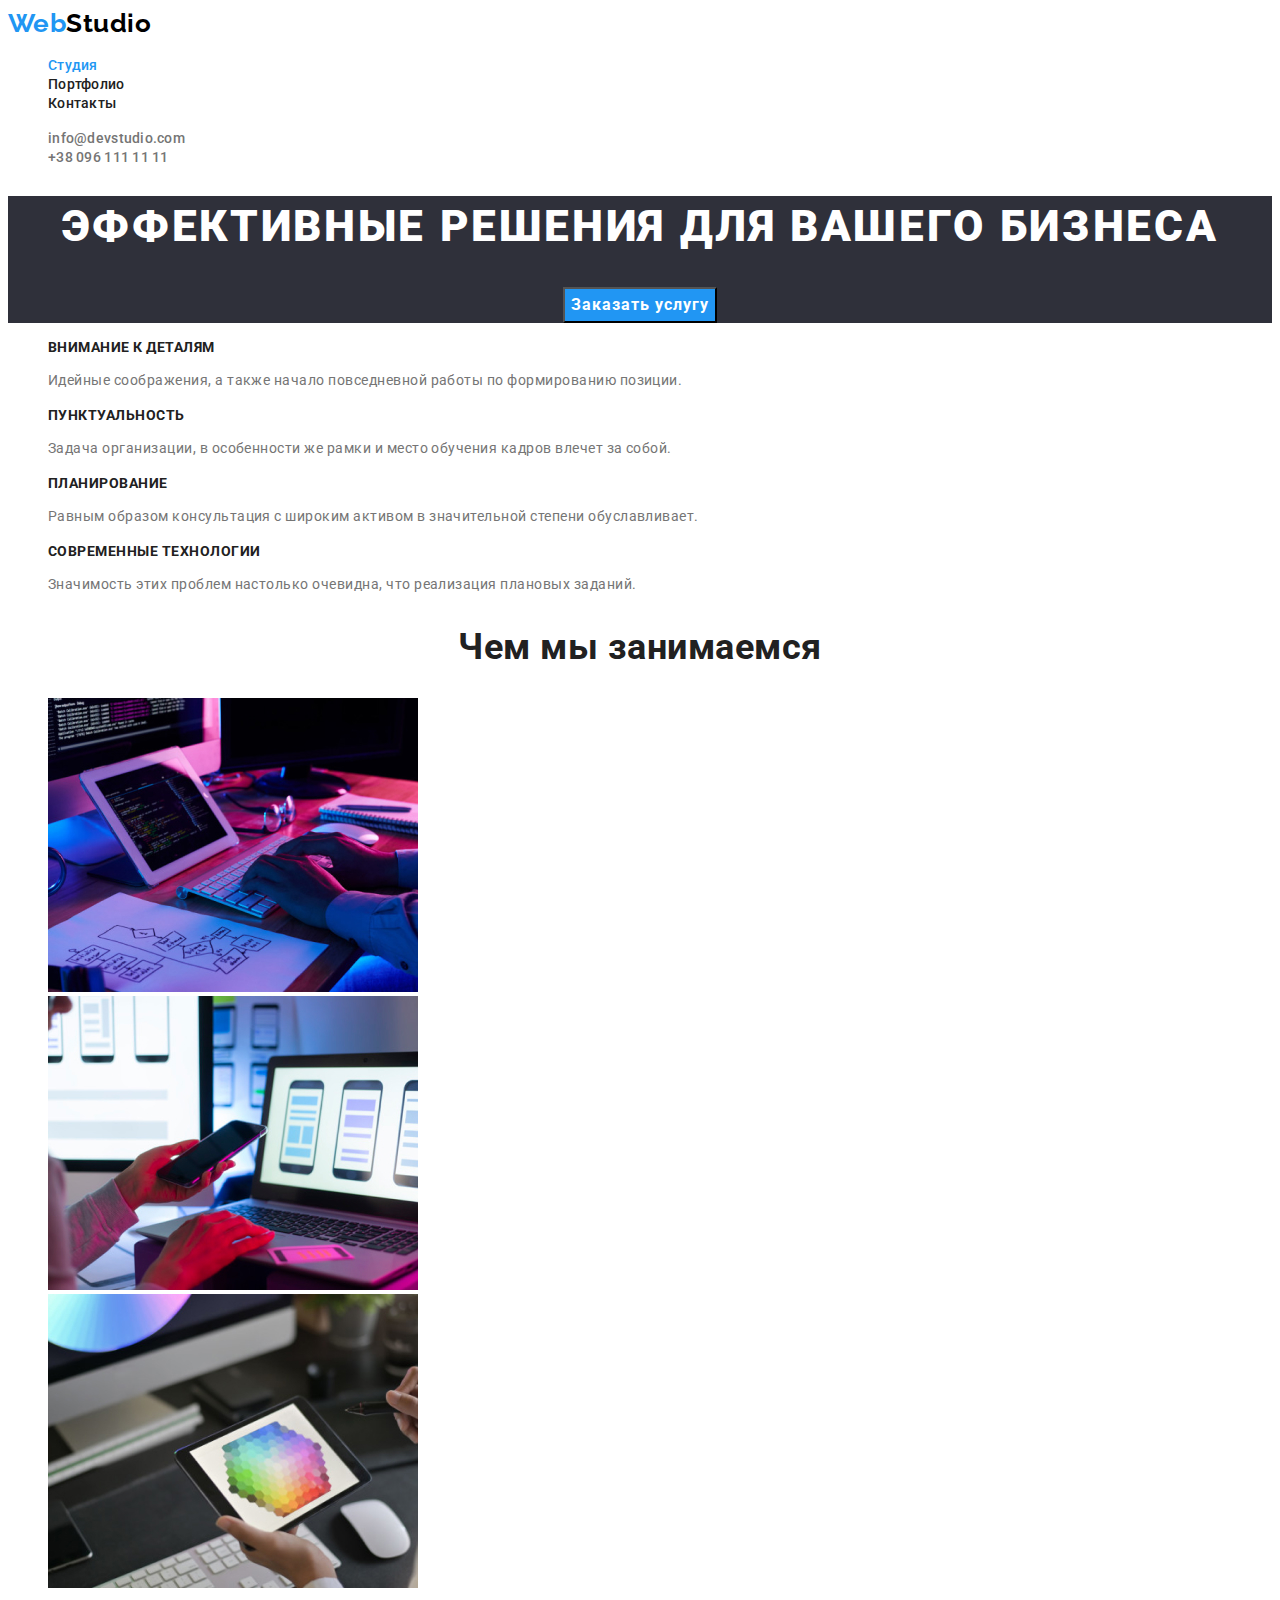
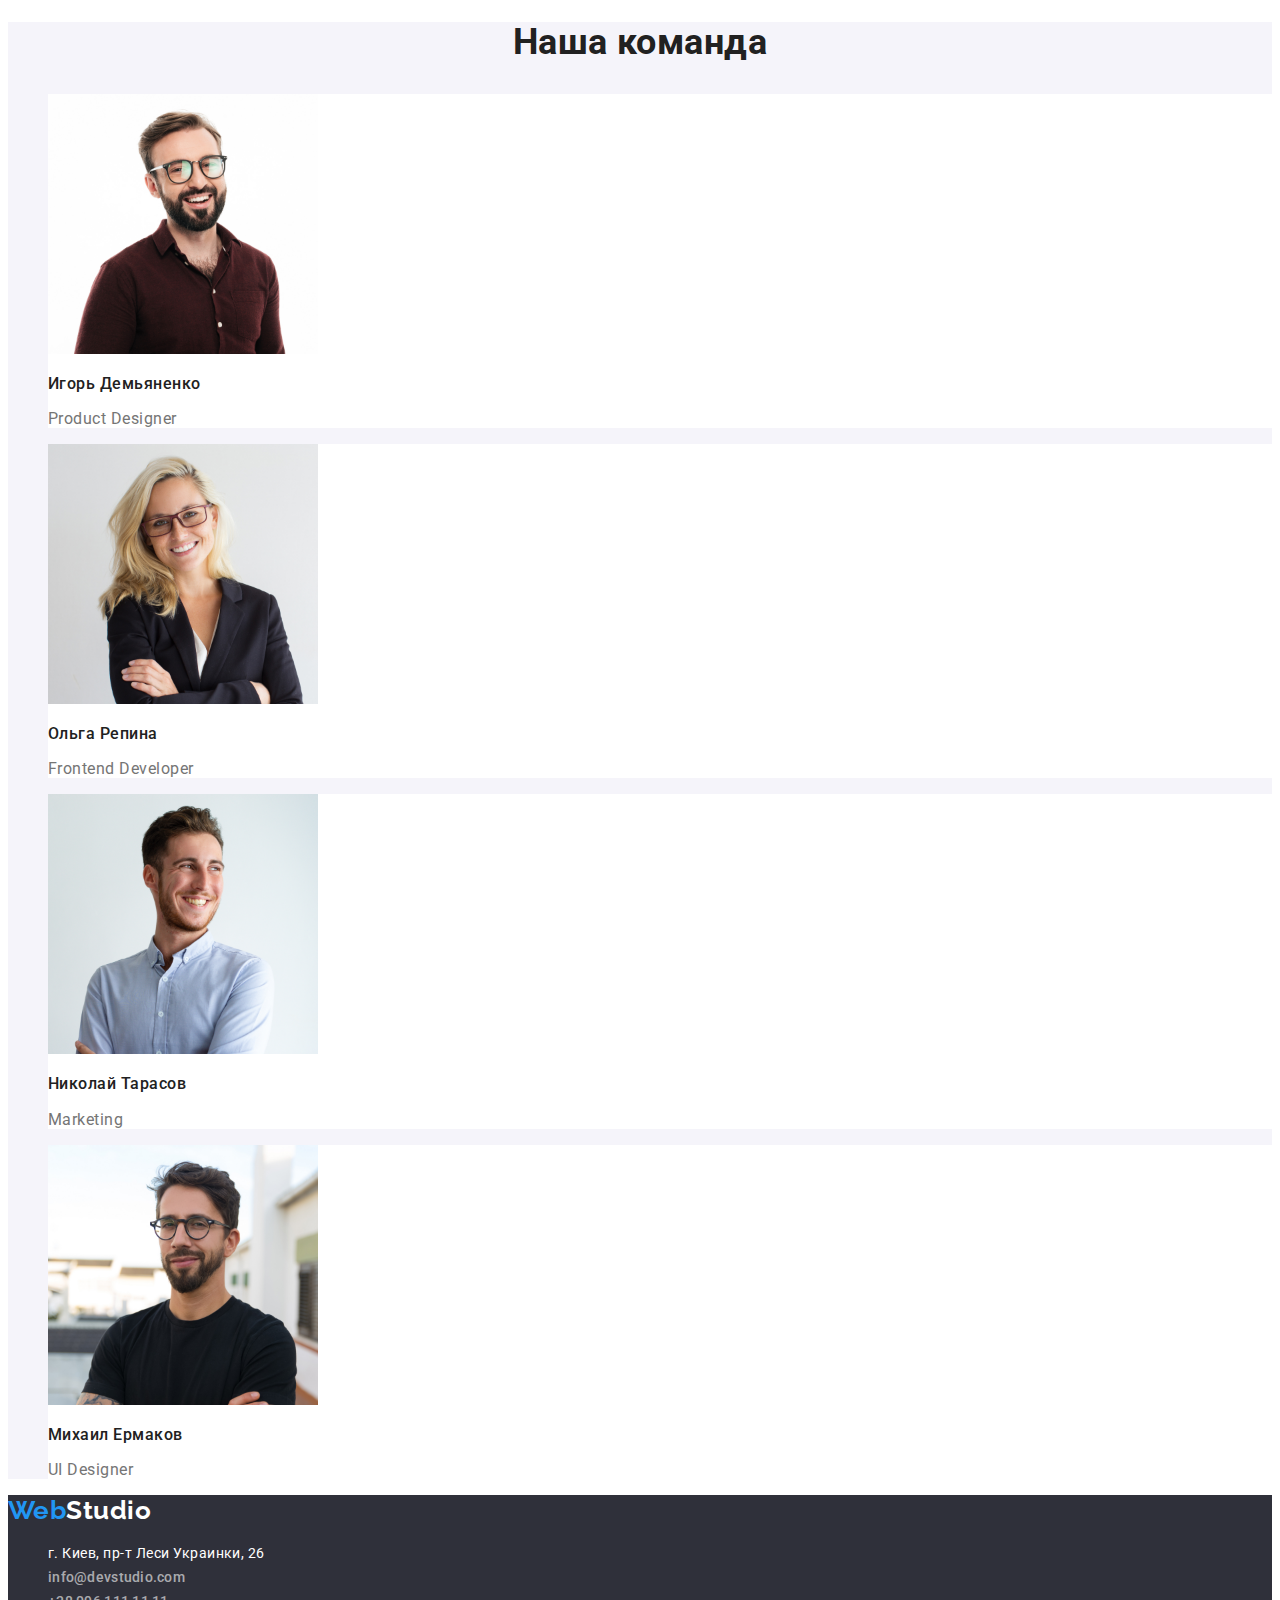
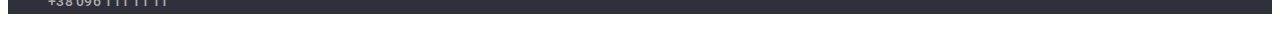
<file: index.html>
<!DOCTYPE html>
<html lang="ru">
<head>
    <meta charset="UTF-8">
    <meta http-equiv="X-UA-Compatible" content="IE=edge">
    <meta name="viewport" content="width=device-width, initial-scale=1.0">
    <title>WebStudio</title>
    <link href="https://fonts.googleapis.com/css2?family=Raleway:wght@700&family=Roboto:wght@400;500;700;900&display=swap" rel="stylesheet">
    <link rel="stylesheet" href="./css/styles.css">
</head>
<body>
    <!-- Шапка сайта -->
    <header>
        <nav>
            <a href="index.html" class="logo"><span class="logo-web">Web</span>Studio</a>
            <ul class="link">
                <li><a href="./index.html" class="link-navigation current">Студия</a></li>
                <li><a href="portfolio.html" class="link-navigation">Портфолио</a></li>
                <li><a href="/" class="link-navigation">Контакты</a></li>
            </ul>
        </nav>
        <ul class="contacts">
            <li><a href="mailto:info@devstudio.com" class="email current">info@devstudio.com</a></li>
            <li><a href="tel:+380961111111" class="tel">+38 096 111 11 11</a></li>
        </ul>
    </header>
    <!-- Основная информация -->
        <main>
            <!-- Банер -->
            <section class="banner">
                <h1 class="main-title">Эффективные решения для вашего бизнеса</h1>
                <button type="button" class="banner-button">Заказать услугу</button>
            </section>
            <!-- Описание под банером -->
            <section>
                <ul class="sub-banner">
                    <h2 class="section-title hidden">Что вам необходимо</h2>
                    <li>
                        <h3 class="sub-title">Внимание к деталям</h3>
                        <p class="banner-description">
                            Идейные соображения, а также начало повседневной работы по формированию позиции.
                        </p>
                    </li>
                    <li>
                        <h3 class="sub-title">Пунктуальность</h3>
                        <p class="banner-description">
                            Задача организации, в особенности же рамки и место обучения кадров влечет за собой.
                        </p>
                    </li>
                    <li>
                        <h3 class="sub-title">Планирование</h3>
                        <p class="banner-description">
                            Равным образом консультация с широким активом в значительной степени обуславливает.
                        </p>
                    </li>
                    <li>
                        <h3 class="sub-title">Современные технологии</h3>
                        <p class="banner-description">
                            Значимость этих проблем настолько очевидна, что реализация плановых заданий.
                        </p>
                    </li>
                </ul>
            </section>
            <!-- Чем мы занимаемся -->
            <section>
                <h2 class="section-title">Чем мы занимаемся</h2>
                <ul class="examples">
                    <li><img src="./images/img.jpg" alt="Первое фото фиолетовое" width="370" height="294"></li>
                    <li><img src="./images/img-1.jpg" alt="Второе фото с телефоном" width="370" height="294"></li>
                    <li><img src="./images/img-2.jpg" alt="Третье фото приложение" width="370" height="294"></li>
                </ul>
            </section>
            <!-- Наша команда -->
            <section class="our-team">
                <h2 class="section-title">Наша команда</h2>
                <ul class="team">
                    <li class="team-cards">
                        <img src="./images/img-3.jpg" alt="Игорь Демьяненко" width="270" height="260">
                        <h3 class="card-description">Игорь Демьяненко</h3>
                        <p class="card-description photo">Product Designer</p>
                    </li>
                    <li class="team-cards">
                        <img src="./images/img-4.jpg" alt="Ольга Репина" width="270" height="260">
                        <h3 class="card-description">Ольга Репина</h3>
                        <p class="card-description photo">Frontend Developer</p>
                    </li>
                    <li class="team-cards">
                        <img src="./images/img-5.jpg" alt="Николай Тарасов" width="270" height="260">
                        <h3 class="card-description">Николай Тарасов</h3>
                        <p class="card-description photo">Marketing</p>
                    </li>
                    <li class="team-cards">
                        <img src="./images/img-6.jpg" alt="Михаил Ермаков" width="270" height="260">
                        <h3 class="card-description">Михаил Ермаков</h3>
                        <p class="card-description photo">UI Designer</p>
                    </li>
                </ul>
            </section>
        </main>
        <!-- Контактная информация -->
        <footer class="footer-contacts">
        <a href="./index.html" class="footer-logo"><span class="logo-web">Web</span>Studio</a>
        <address>
            <ul class="footer-description">
                <li>
                    <a href="https://goo.gl/maps/piqngm7oDQpEDh6u6"
                    target="_blank"
                     rel="noopener nofollow noreferrer" 
                     class="footer-data">г. Киев, пр-т Леси Украинки, 26</a>
                </li>
                <li><a href="mailto:info@devstudio.com" class="footer-data email">info@devstudio.com</a></li>
                <li><a href="tel:+380961111111" class="footer-data tel">+38 096 111 11 11</a></li>
            </ul>
        </address>
        </footer>
</body>
</html>
</file>
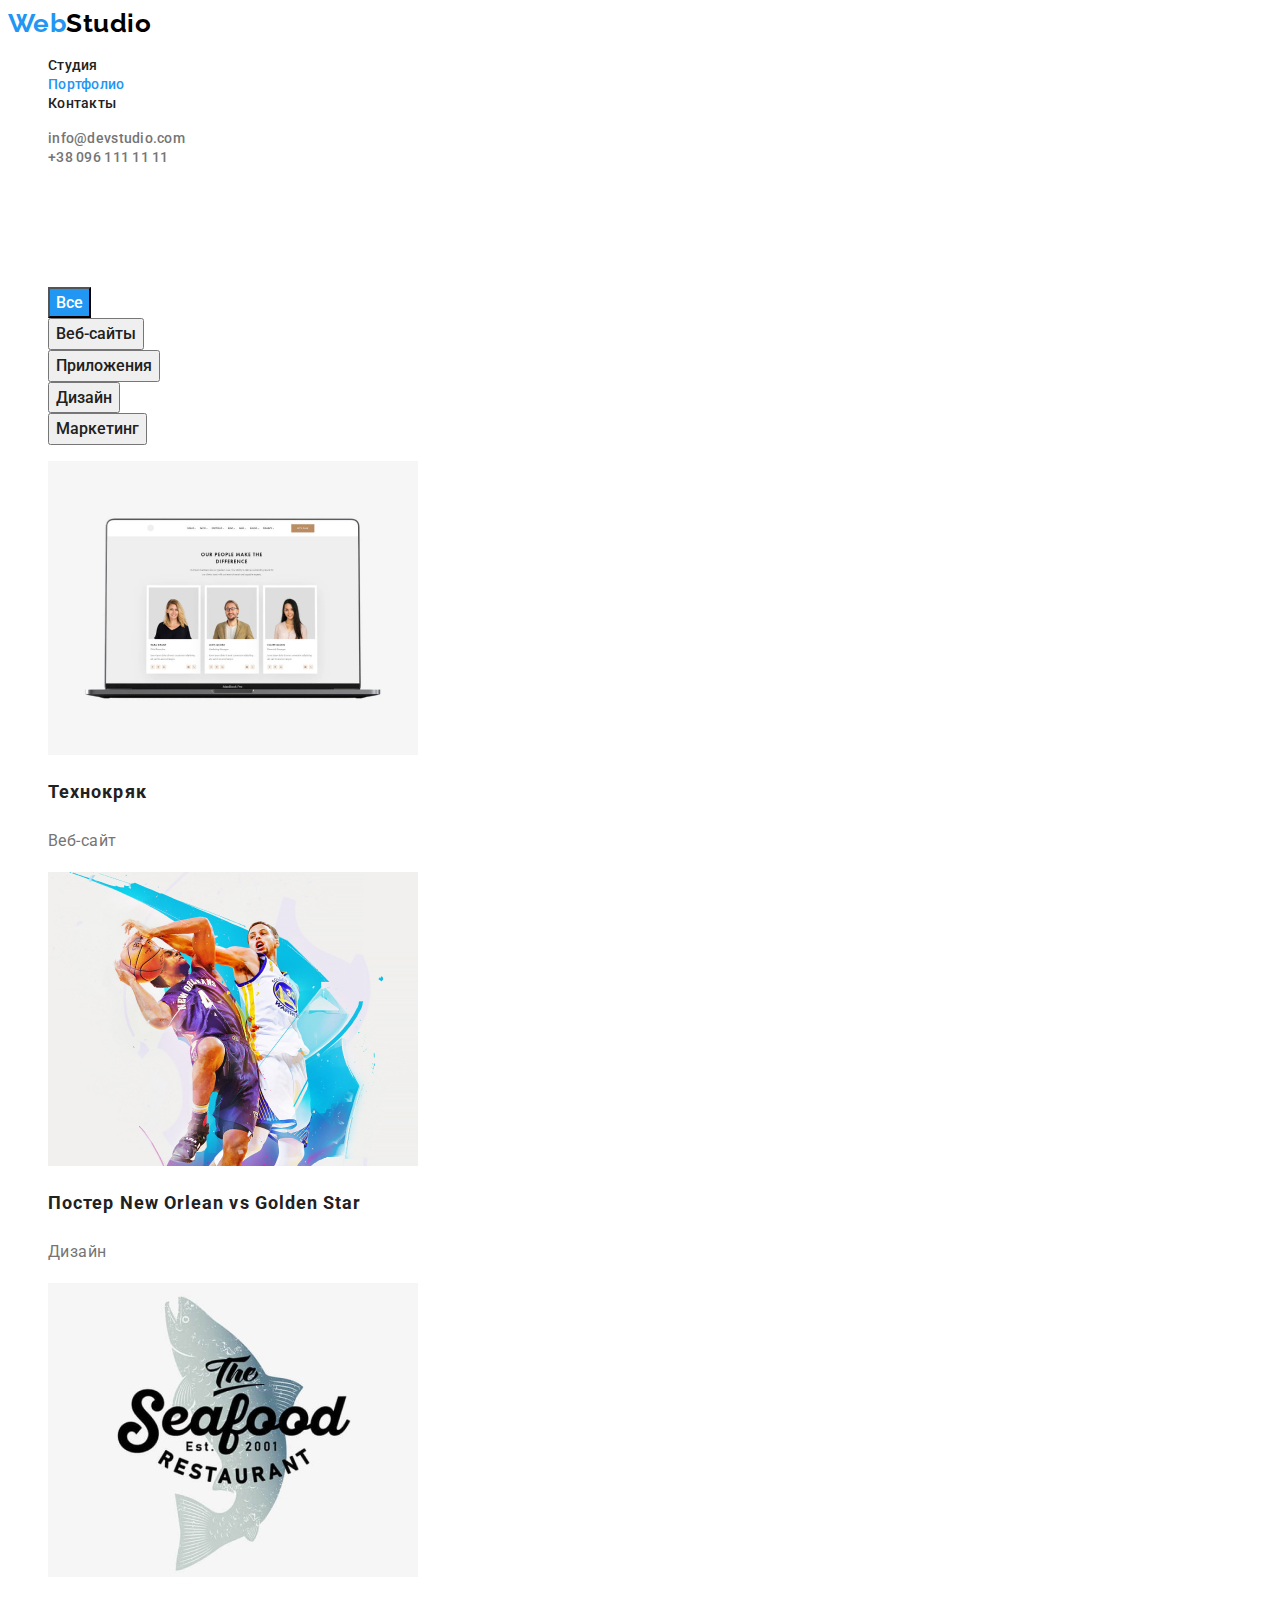
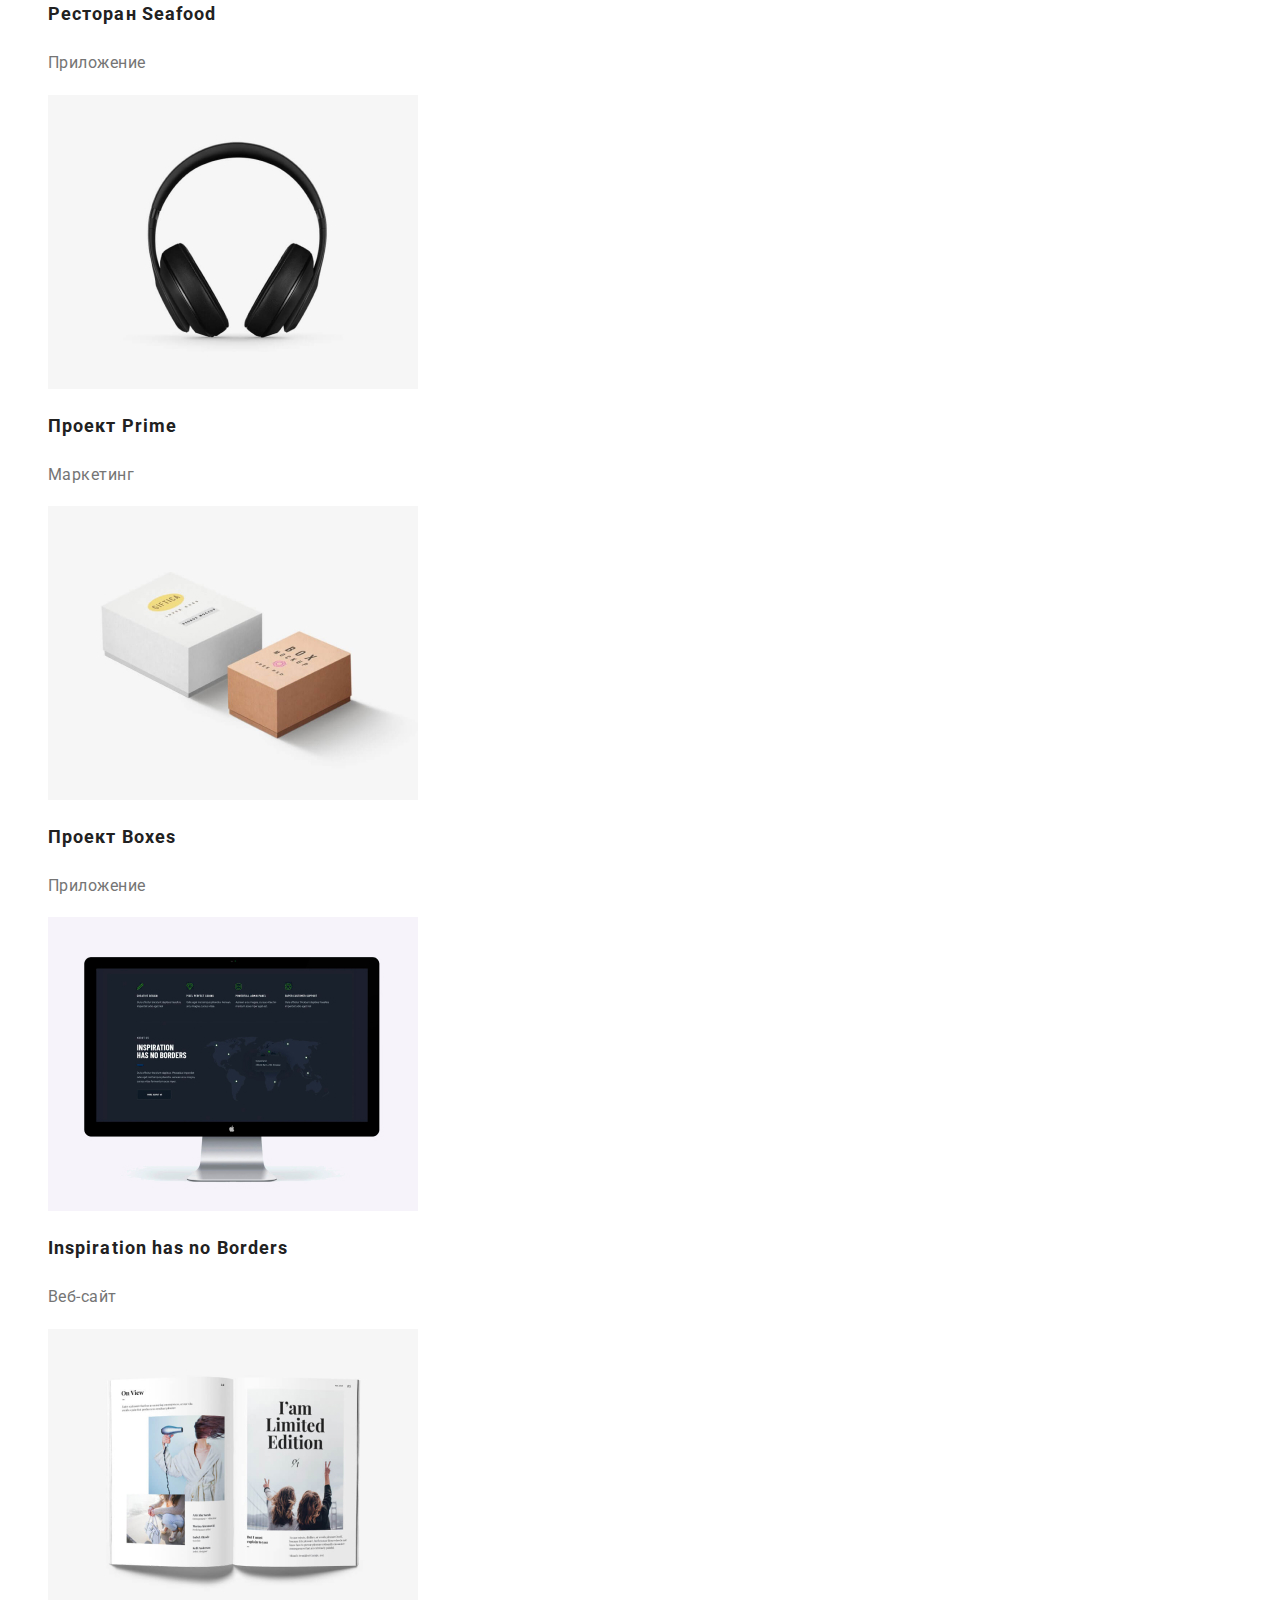
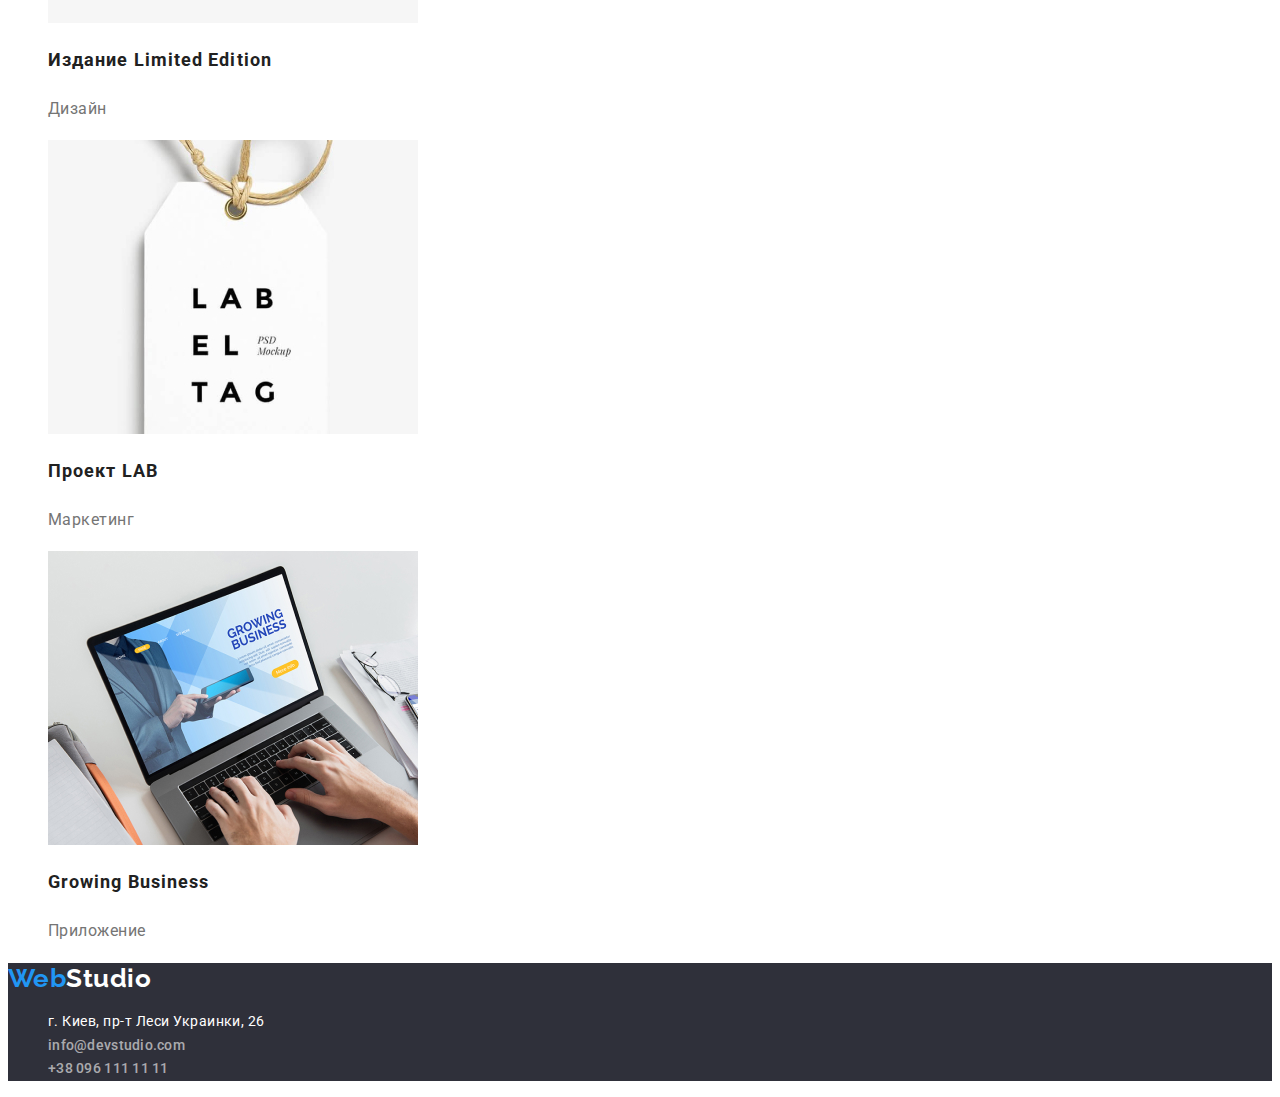
<file: portfolio.html>
<!DOCTYPE html>
<html lang="ru">
<head>
    <meta charset="UTF-8">
    <meta http-equiv="X-UA-Compatible" content="IE=edge">
    <meta name="viewport" content="width=device-width, initial-scale=1.0">
    <title>WebStudio</title>
    <link href="https://fonts.googleapis.com/css2?family=Raleway:wght@700&family=Roboto:wght@400;500;700;900&display=swap" rel="stylesheet">
    <link rel="stylesheet" href="./css/styles.css">
</head>
<body>
    <!-- Шапка сайта -->
    <header>
        <nav>
            <a href="index.html" class="logo"><span class="logo-web">Web</span>Studio</a>
            <ul class="link">
                <li><a href="./index.html" class="link-navigation">Студия</a></li>
                <li><a href="portfolio.html" class="link-navigation current">Портфолио</a></li>
                <li><a href="/" class="link-navigation">Контакты</a></li>
            </ul>
        </nav>
        <ul class="contacts">
            <li><a href="mailto:info@devstudio.com" class="email">info@devstudio.com</a></li>
            <li><a href="tel:+380961111111" class="tel">+38 096 111 11 11</a></li>
        </ul>
    </header>
    <!-- Основная информация -->
    <main>
        <section>
            <h1 class="main-title hidden">Примеры работ</h1>
            <ul class="filter-buttons">
                <li><button type="button" class="filter-button current">Все</button></li>
                <li><button type="button" class="filter-button">Веб-сайты</button></li>
                <li><button type="button" class="filter-button">Приложения</button></li>
                <li><button type="button" class="filter-button">Дизайн</button></li>
                <li><button type="button" class="filter-button">Маркетинг</button></li>
            </ul>
            <ul class="examples-works">
                <li>
                    <a href=""><a href="/"><img src="./images/img-7.jpg" alt="Пример вебсайта технокряк" width="370" height="294"></a></a>
                    <h2 class="examples-description">Технокряк</h2>
                    <p class="type-work">Веб-сайт</p>
                </li>
                <li>
                    <a href="/"><img src="./images/img-8.jpg" alt="Игра баскетбол" width="370" height="294"></a>
                    <h2 class="examples-description">Постер New Orlean vs Golden Star</h2>
                    <p class="type-work">Дизайн</p>
                </li>
                <li>
                    <a href="/"><img src="./images/img-9.jpg" alt="Банер ресторана Seafood" width="370" height="294"></a>
                    <h2 class="examples-description">Ресторан Seafood</h2>
                    <p class="type-work">Приложение</p>
                </li>
                <li>
                    <a href="/"><img src="./images/img-10.jpg" alt="Наушники на изображении" width="370" height="294"></a>
                    <h2 class="examples-description">Проект Prime</h2>
                    <p class="type-work">Маркетинг</p>
                </li>
                <li>
                    <a href="/"><img src="./images/img-11.jpg" alt="Несколько коробок" width="370" height="294"></a>
                    <h2 class="examples-description">Проект Boxes</h2>
                    <p class="type-work">Приложение</p>
                </li>
                <li>
                    <a href="/"><img src="./images/img-12.jpg" alt="Изображение монитора" width="370" height="294"></a>
                    <h2 class="examples-description">Inspiration has no Borders</h2>
                    <p class="type-work">Веб-сайт</p>
                </li>
                <li>
                    <a href="/"><img src="./images/img-13.jpg" alt="Журнал" width="370" height="294"></a>
                    <h2 class="examples-description">Издание Limited Edition</h2>
                    <p class="type-work">Дизайн</p>
                </li>
                <li>
                    <a href="/"><img src="./images/img-14.jpg" alt="Лейбл" width="370" height="294"></a>
                    <h2 class="examples-description">Проект LAB</h2>
                    <p class="type-work">Маркетинг</p>
                </li>
                <li>
                    <a href="/"><img src="./images/img-15.jpg" alt="Изображение ноутбука" width="370" height="294"></a>
                    <h2 class="examples-description">Growing Business</h2>
                    <p class="type-work">Приложение</p>
                </li>
            </ul>
        </section>
    </main>
 <!-- Контактная информация -->
 <footer class="footer-contacts">
    <a href="./index.html" class="footer-logo"><span class="logo-web">Web</span>Studio</a>
    <address>
        <ul class="footer-description">
            <li>
                <a href="https://goo.gl/maps/piqngm7oDQpEDh6u6"
                target="_blank"
                 rel="noopener nofollow noreferrer" 
                 class="footer-data">г. Киев, пр-т Леси Украинки, 26</a>
            </li>
            <li><a href="mailto:info@devstudio.com" class="footer-data email">info@devstudio.com</a></li>
            <li><a href="tel:+380961111111" class="footer-data tel">+38 096 111 11 11</a></li>
        </ul>
    </address>
    </footer>
</body>
</html>
</file>
<file: css/styles.css>
/* Основная палитра цветов
Основной цвет текста: #212121
Второстепенный цвет текста: #757575
Акцентный цвет текста: #2196F3 
Цвет бэкграунда: #FFFFFF
Второстепенный цвет бэкграунда: #F5F4FA
Цвет футера: #2F303A
 */

:root {
    --primary-text-color: #212121;
    --secondary-text-color: #757575;
    --accent-color: #2196F3;
    --main-white: #FFFFFF;
}

body {
    font-family: 'Roboto', sans-serif;
    font-size: 16px;
    letter-spacing: 0.03em;
    color: var(--primary-text-color);
    background-color: var(--main-white);
}

.logo {
    font-family: 'Raleway', sans-serif;
    font-weight: 700;
    font-size: 26px;
    line-height: 1.20;
    text-decoration: none;
    color: #000000;
}

.logo-web {
    color: var(--accent-color);
}

.link {
    list-style: none;
}

.link-navigation {
    text-decoration: none;
    font-weight: 500;
    font-size: 14px;
    line-height: 1.20;
    letter-spacing: 0.02em;
    color: var(--primary-text-color);
}

.link-navigation:hover,
.link-navigation:focus {
    color: var(--accent-color);
}

.link-navigation.current {
    color: var(--accent-color);
}

.contacts {
    list-style: none;
}

.email, 
.tel {
    font-weight: 500;
    font-size: 14px;
    line-height: 1.20;
    letter-spacing: 0.02em;
    text-decoration: none;
    color: var(--secondary-text-color);
}

.email:hover,
.email:focus {
    color: var(--accent-color);
}

.tel:hover,
.tel:focus {
    color: var(--accent-color);
}

.banner {
    background-color: #2F303A;
}

.main-title {
    font-weight: 900;
    font-size: 44px;
    line-height: 1.40;
    text-align: center;
    letter-spacing: 0.06em;
    text-transform: uppercase;
    color: var(--main-white);
}

.banner-button {
    cursor: pointer;
    font-family: 'Roboto', sans-serif;
    font-weight: 700;
    font-size: 16px;
    line-height: 1.90;
    margin: 0 auto;
    display: flex;
    align-items: center;
    text-align: center;
    letter-spacing: 0.06em;
    background-color: var(--accent-color);
    color: var(--main-white);
}

.banner-button:hover,
.banner-button:focus {
    background-color: var(--main-white);
    color: var(--accent-color);
}

.sub-banner {
    list-style: none;
}

.section-title {
    font-weight: 700;
    font-size: 36px;
    line-height: 1.16;
    text-align: center;
}

.section-title.hidden {
    position: absolute;
    width: 1px;
    height: 1px;
    margin: -1px;
    border: 0;
    padding: 0;
    
    white-space: nowrap;
    clip-path: inset(100%);
    clip: rect(0 0 0 0);
    overflow: hidden;
  }

.sub-title {
    font-weight: 700;
     font-size: 14px;
    line-height: 1.15;
    text-transform: uppercase;
}
        

.banner-description {
font-size: 14px;
line-height: 1.70;
color: var(--secondary-text-color);
}

.examples {
    list-style: none;
}

.our-team {
    background-color: #F5F4FA;
}

.team {
    list-style: none;
}

.team-cards {
    background-color: var(--main-white);
}

.card-description {
    font-weight: 500;
    font-size: 16px;
    line-height: 1.20;
}

.card-description.photo {
    font-weight: 400;
    color: var(--secondary-text-color);
}

.filter-buttons {
    list-style: none;
}

.filter-button {
    font-family: 'Roboto', sans-serif;
    cursor: pointer;
    font-weight: 500;
    font-size: 16px;
    line-height: 1.60;
    text-align: center;
    color: var(--primary-text-color)
}

.filter-button:hover,
.filter-button:focus {
    background-color: var(--accent-color);
    color: var(--main-white);
}

.filter-button.current {
    background-color: var(--accent-color);
    color: var(--main-white);
}

.examples-works {
    list-style: none;
}

.examples-description {
    font-weight: 700;
    font-size: 18px;
    line-height: 2;
    letter-spacing: 0.06em;
}

.type-work {
    font-size: 16px;
    line-height: 1.90;
    color: var(--secondary-text-color)
}

.footer-contacts {
    background-color: #2F303A;
}

.footer-logo {
    font-family: 'Raleway', sans-serif;
    font-weight: 700;
    font-size: 26px;
    line-height: 1.20;
    text-decoration: none;
    color: var(--main-white);
}

.footer-description {
   list-style: none;
}

.footer-data {
    font-style: normal;
    font-size: 14px;
    line-height: 1.70;
    color: var(--main-white);
    text-decoration: none;
}

.footer-data.email {
    color: rgba(255, 255, 255, 0.6);
}

.footer-data.tel {
    color: rgba(255, 255, 255, 0.6);
}

.footer-data.email:hover,
.footer-data.email:focus {
    color: var(--accent-color);
}

.footer-data.tel:hover,
.footer-data.tel:focus {
    color: var(--accent-color);
}
</file>
